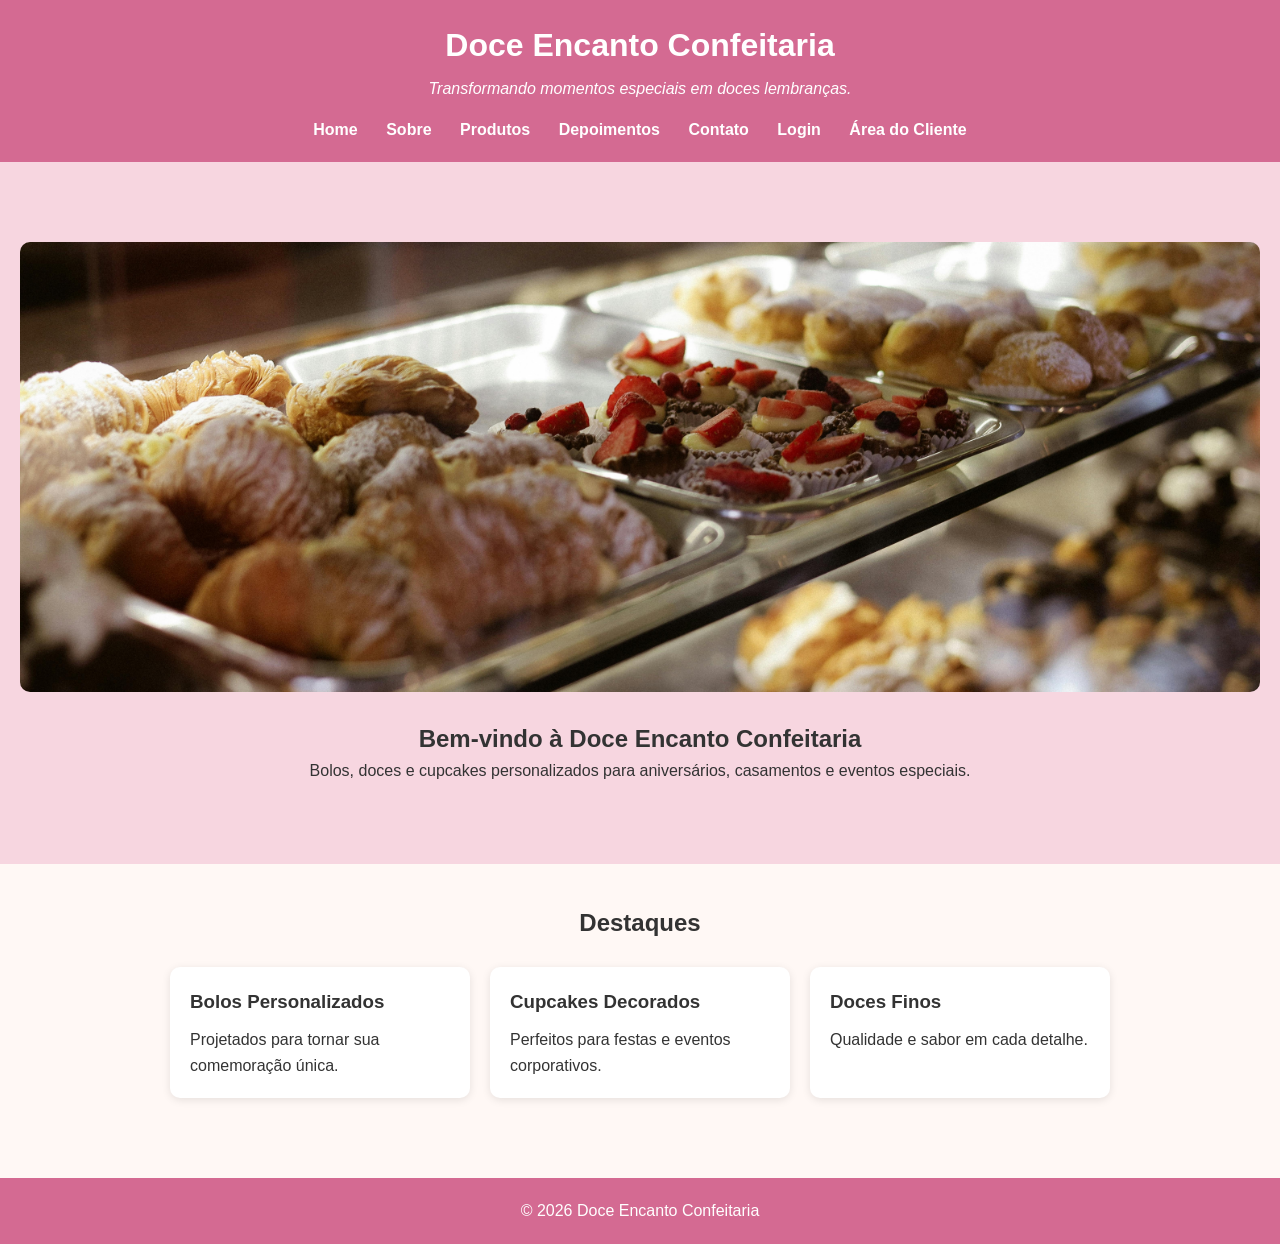
<file: aplicacao/index.html>
<!DOCTYPE html>
<html lang="pt-BR">
<head>
<meta charset="UTF-8">
<meta name="viewport" content="width=device-width, initial-scale=1.0">
<title>Doce Encanto Confeitaria</title>
<link rel="stylesheet" href="css/style.css">
</head>
<body>

<header>
    <h1>Doce Encanto Confeitaria</h1>
    <p class="slogan">Transformando momentos especiais em doces lembranças.</p>

    <nav>
        <a href="index.html">Home</a>
        <a href="sobre.html">Sobre</a>
        <a href="produtos.html">Produtos</a>
        <a href="depoimentos.html">Depoimentos</a>
        <a href="contato.html">Contato</a>
        <a href="login.html">Login</a>
        <a href="area-cliente.html">Área do Cliente</a>
    </nav>
</header>

<section class="hero">

    <img src="imagens/banner.jpg"
         alt="Bolos e doces da confeitaria"
         class="banner-img">
    
    <h2>Bem-vindo à Doce Encanto Confeitaria</h2>

    <p>
        Bolos, doces e cupcakes personalizados para aniversários,
        casamentos e eventos especiais.
    </p>
</section>

<section class="container">

    <h2>Destaques</h2>

    <div class="cards">

        <div class="card">
            <h3>Bolos Personalizados</h3>
            <p>Projetados para tornar sua comemoração única.</p>
        </div>

        <div class="card">
            <h3>Cupcakes Decorados</h3>
            <p>Perfeitos para festas e eventos corporativos.</p>
        </div>

        <div class="card">
            <h3>Doces Finos</h3>
            <p>Qualidade e sabor em cada detalhe.</p>
        </div>

    </div>

</section>

<footer>
    <p>© 2026 Doce Encanto Confeitaria</p>
</footer>

</body>
</html>
</file>
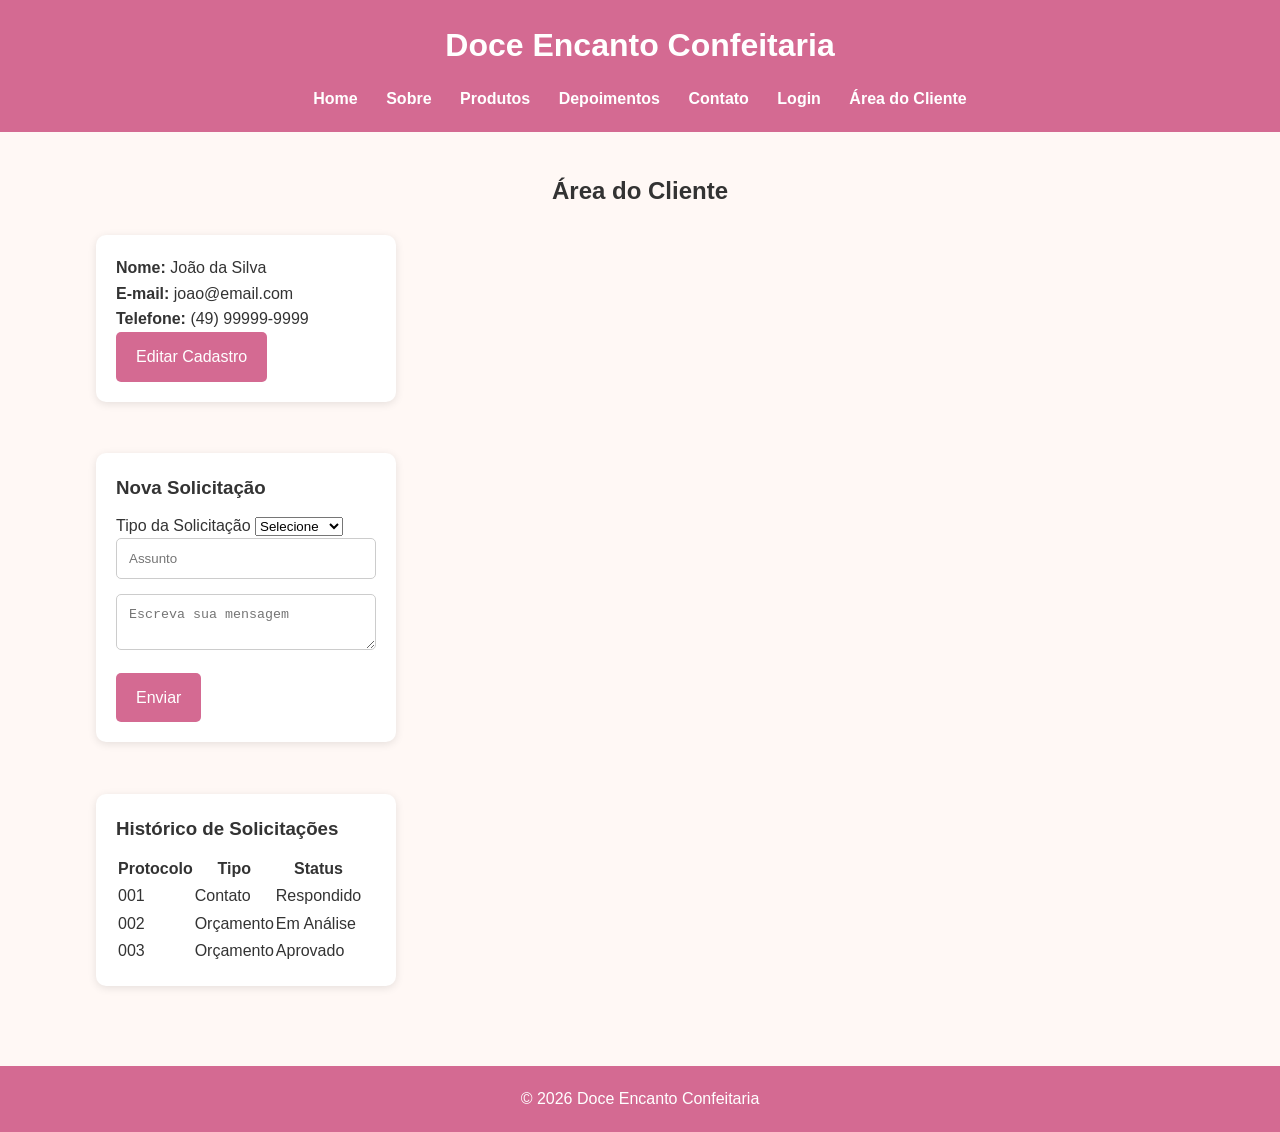
<file: aplicacao/area-cliente.html>
<!DOCTYPE html>
<html lang="pt-BR">
<head>
    <meta charset="UTF-8">
    <meta name="viewport" content="width=device-width, initial-scale=1.0">
    <title>Área do Cliente - Doce Encanto Confeitaria</title>
    <link rel="stylesheet" href="css/style.css">
</head>
<body>

<header>
    <h1>Doce Encanto Confeitaria</h1>

    <nav>
        <a href="index.html">Home</a>
        <a href="sobre.html">Sobre</a>
        <a href="produtos.html">Produtos</a>
        <a href="depoimentos.html">Depoimentos</a>
        <a href="contato.html">Contato</a>
        <a href="login.html">Login</a>
        <a href="area-cliente.html">Área do Cliente</a>
    </nav>
</header>

<section class="container">

    <h2>Área do Cliente</h2>

    <div class="card">

        <div class="dados-usuario">

    <p>
        <strong>Nome:</strong>
        João da Silva
    </p>

    <p>
        <strong>E-mail:</strong>
        joao@email.com
    </p>

    <p>
        <strong>Telefone:</strong>
        (49) 99999-9999
    </p>

    <a href="cadastro.html" class="botao-galeria">
        Editar Cadastro
    </a>

    </div>

    </div>

    <br><br>

    <div class="card">

        <h3>Nova Solicitação</h3>

        <form>

            <label>Tipo da Solicitação</label>

            <select required>
                <option value="">Selecione</option>
                <option value="contato">Contato</option>
                <option value="orcamento">Orçamento</option>
            </select>

        <input type="text" placeholder="Assunto">
    
        <textarea placeholder="Escreva sua mensagem"></textarea>

        <a href="#solicitacao-sucesso" class="botao-galeria">
            Enviar
        </a>

        </form>

    </div>

    <br><br>

    <div class="card">

        <h3>Histórico de Solicitações</h3>

        <table>

            <tr>
                <th>Protocolo</th>
                <th>Tipo</th>
                <th>Status</th>
            </tr>

            <tr>
                <td>001</td>
                <td>Contato</td>
                <td>Respondido</td>
            </tr>

            <tr>
                <td>002</td>
                <td>Orçamento</td>
                <td>Em Análise</td>
            </tr>

            <tr>
                <td>003</td>
                <td>Orçamento</td>
                <td>Aprovado</td>
            </tr>

        </table>

    </div>

    <div id="solicitacao-sucesso" class="popup">

    <div class="popup-conteudo">

        <h2>Solicitação Registrada!</h2>

        <p>
            Sua solicitação foi registrada com sucesso.
        </p>

        <a href="#" class="fechar-popup">
            Fechar
        </a>

    </div>

</section>

<footer>
    <p>© 2026 Doce Encanto Confeitaria</p>
</footer>

</body>
</html>
</file>
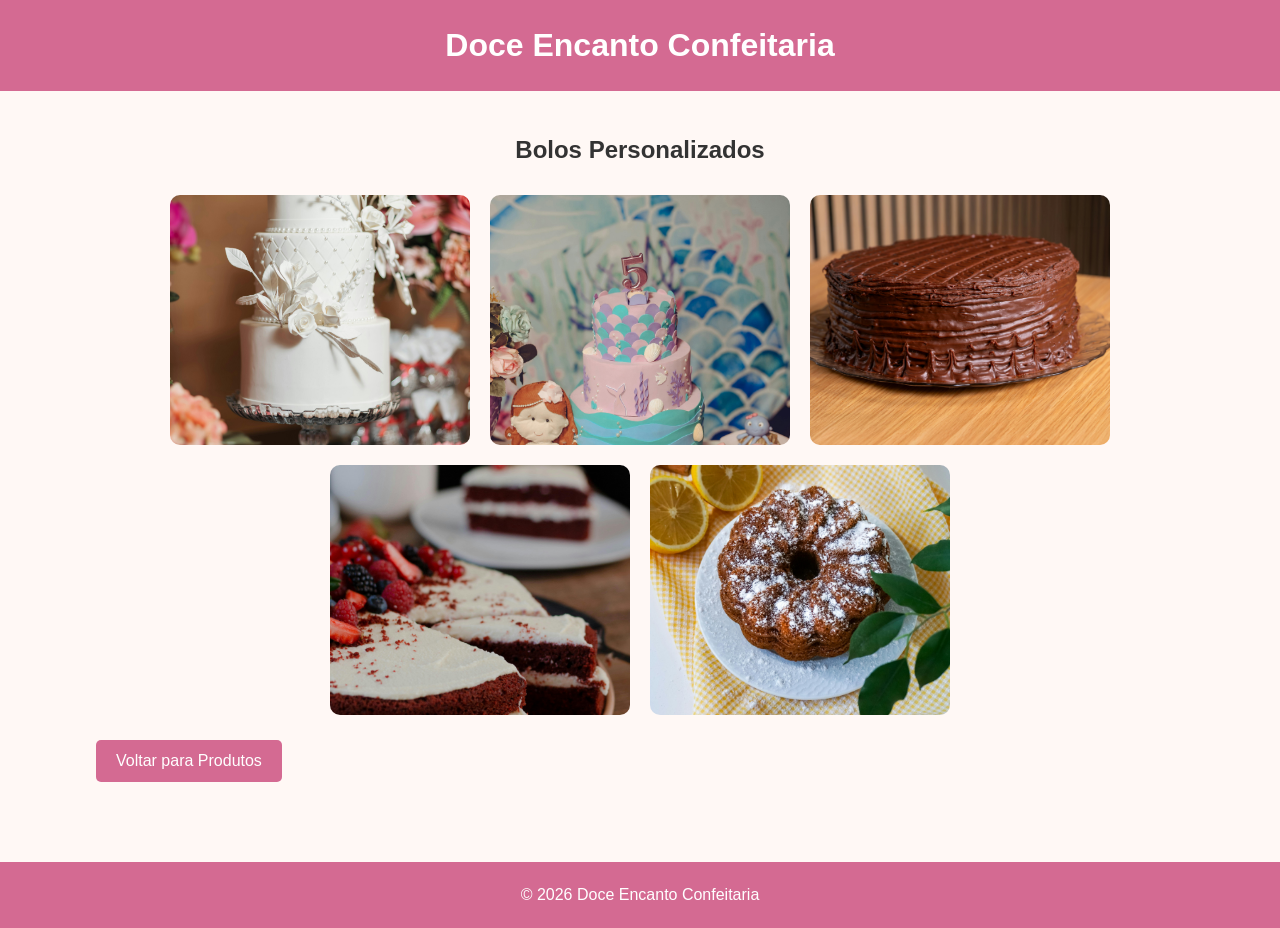
<file: aplicacao/bolos.html>
<!DOCTYPE html>
<html lang="pt-BR">
<head>
<meta charset="UTF-8">
<meta name="viewport" content="width=device-width, initial-scale=1.0">
<title>Bolos Personalizados</title>
<link rel="stylesheet" href="css/style.css">
</head>
<body>

<header>
    <h1>Doce Encanto Confeitaria</h1>
</header>

<section class="container">

    <h2>Bolos Personalizados</h2>

    <div class="galeria">

        <img src="imagens/bolos/bolo1.jpg" alt="Bolo 1">
        <img src="imagens/bolos/bolo2.jpg" alt="Bolo 2">
        <img src="imagens/bolos/bolo3.jpg" alt="Bolo 3">
        <img src="imagens/bolos/bolo4.jpg" alt="Bolo 4">
        <img src="imagens/bolos/bolo5.jpg" alt="Bolo 5">

    </div>

    <br>
    
    <a href="produtos.html">
    <button>Voltar para Produtos</button>
    </a>

</section>

<footer>
    <p>© 2026 Doce Encanto Confeitaria</p>
</footer>

</body>
</html>
</file>
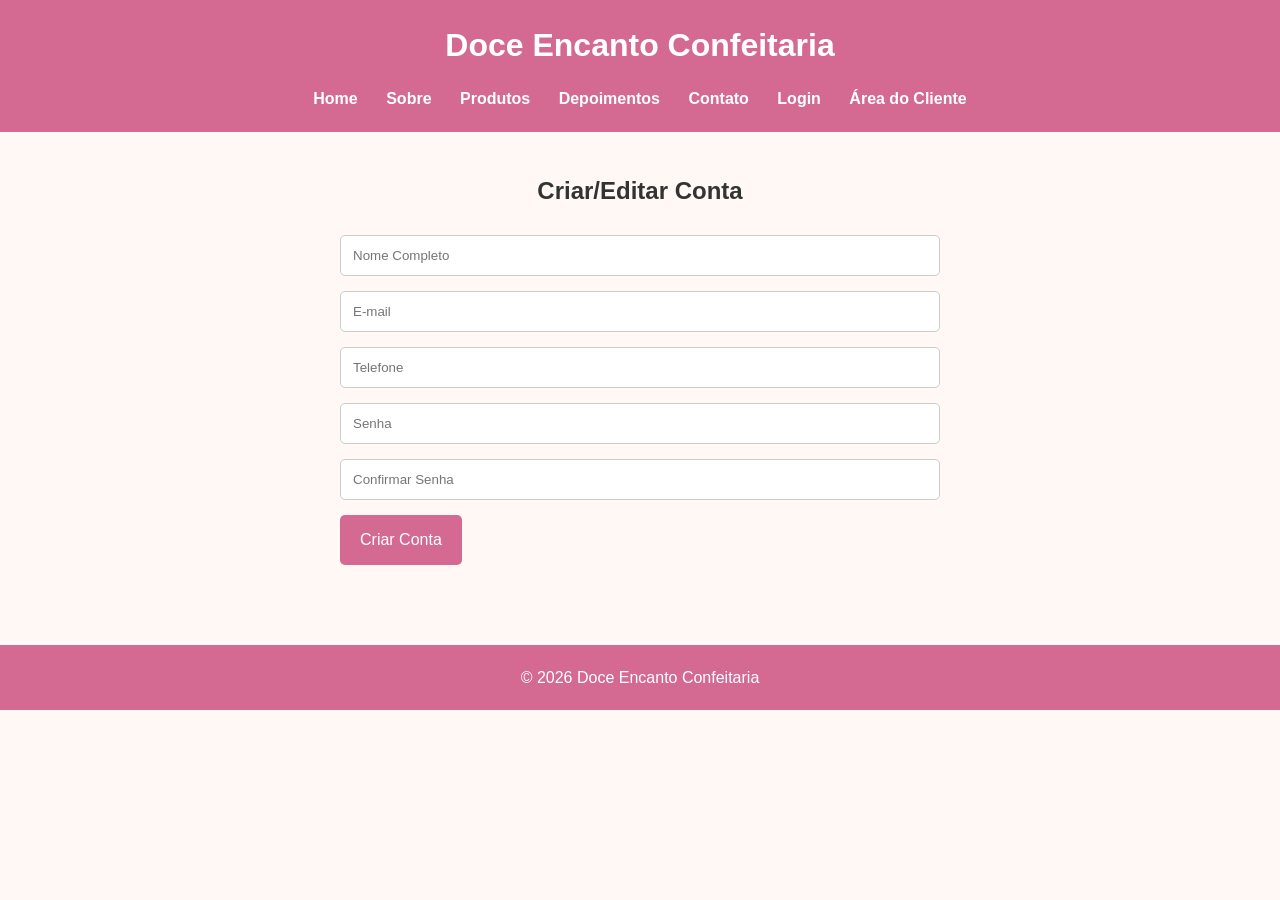
<file: aplicacao/cadastro.html>
<!DOCTYPE html>
<html lang="pt-BR">
<head>
    <meta charset="UTF-8">
    <meta name="viewport" content="width=device-width, initial-scale=1.0">
    <title>Cadastro - Doce Encanto Confeitaria</title>
    <link rel="stylesheet" href="css/style.css">
</head>
<body>

<header>
    <h1>Doce Encanto Confeitaria</h1>

    <nav>
        <a href="index.html">Home</a>
        <a href="sobre.html">Sobre</a>
        <a href="produtos.html">Produtos</a>
        <a href="depoimentos.html">Depoimentos</a>
        <a href="contato.html">Contato</a>
        <a href="login.html">Login</a>
        <a href="area-cliente.html">Área do Cliente</a>
    </nav>
</header>

<section class="container">

    <h2>Criar/Editar Conta</h2>

    <form>

        <input
            type="text"
            placeholder="Nome Completo"
            required>

        <input
            type="email"
            placeholder="E-mail"
            required>

        <input
            type="tel"
            placeholder="Telefone"
            required>

        <input
            type="password"
            placeholder="Senha"
            required>

        <input
            type="password"
            placeholder="Confirmar Senha"
            required>

        <a href="#cadastro-sucesso" class="botao-galeria">
            Criar Conta
        </a>

    </form>

    <div id="cadastro-sucesso" class="popup">

    <div class="popup-conteudo">

        <h2>Cadastro Realizado!</h2>

        <p>
            Sua conta foi criada/atualizada com sucesso.
        </p>

        <a href="login.html" class="fechar-popup">
            Ir para Login
        </a>

    </div>

    </div>
</section>

<footer>
    <p>© 2026 Doce Encanto Confeitaria</p>
</footer>

</body>
</html>
</file>
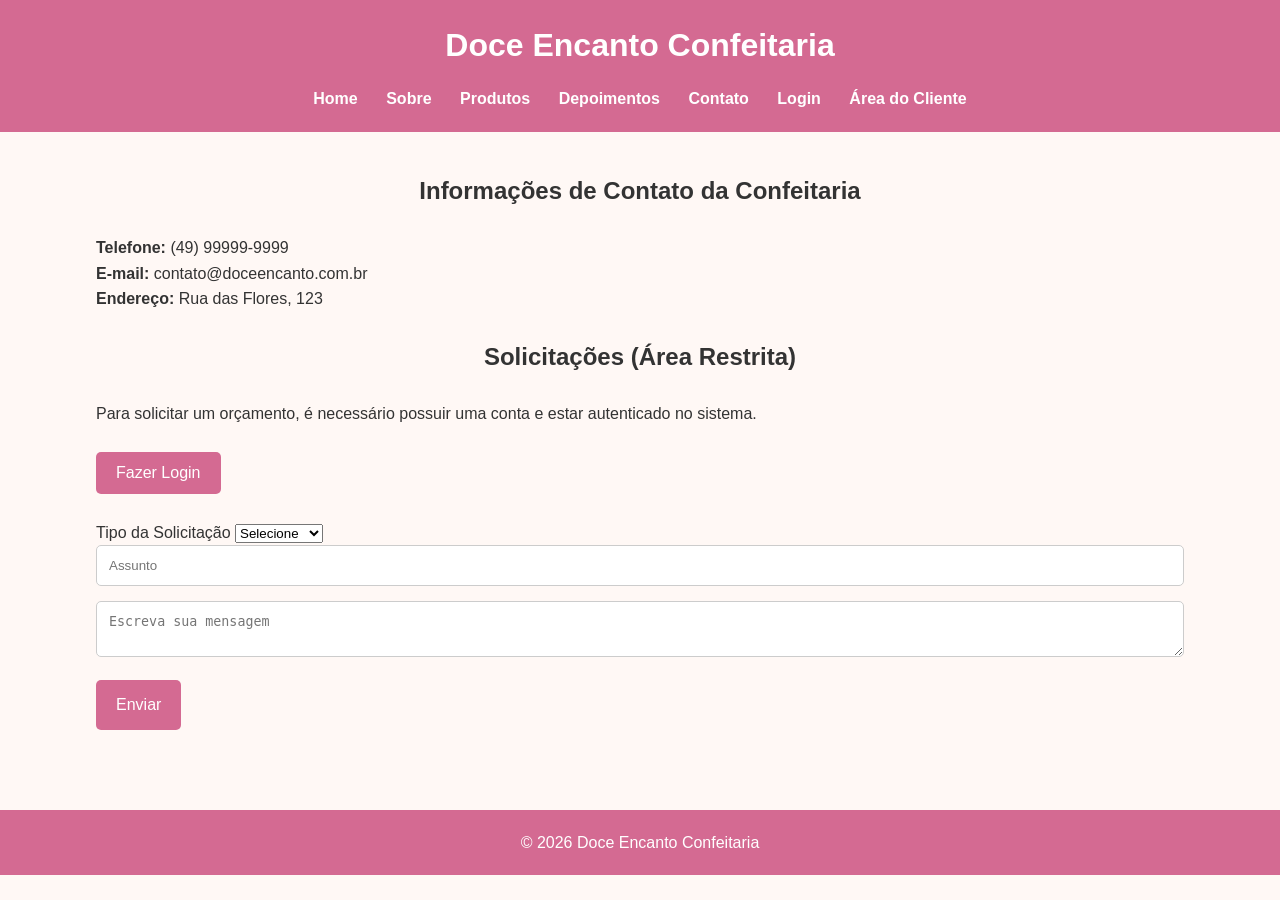
<file: aplicacao/contato.html>
<!DOCTYPE html>
<html lang="pt-BR">
<head>
<meta charset="UTF-8">
<meta name="viewport" content="width=device-width, initial-scale=1.0">
<title>Contato</title>
<link rel="stylesheet" href="css/style.css">
</head>
<body>

<header>
    <h1>Doce Encanto Confeitaria</h1>

    <nav>
        <a href="index.html">Home</a>
        <a href="sobre.html">Sobre</a>
        <a href="produtos.html">Produtos</a>
        <a href="depoimentos.html">Depoimentos</a>
        <a href="contato.html">Contato</a>
        <a href="login.html">Login</a>
        <a href="area-cliente.html">Área do Cliente</a>
    </nav>
</header>

<section class="container">

    <h2>Informações de Contato da Confeitaria </h2>

    <p><strong>Telefone:</strong> (49) 99999-9999</p>
    <p><strong>E-mail:</strong> contato@doceencanto.com.br</p>
    <p><strong>Endereço:</strong> Rua das Flores, 123</p>

    <br>

    <h2>Solicitações (Área Restrita)</h2>

    <p>
        Para solicitar um orçamento, é necessário possuir uma conta
        e estar autenticado no sistema.
    </p>

    <br>

    <a href="login.html">
        <button>Fazer Login</button>
    </a>

    <br><br>

    <label>Tipo da Solicitação</label>

            <select required>
                <option value="">Selecione</option>
                <option value="contato">Contato</option>
                <option value="orcamento">Orçamento</option>
            </select>

    <input type="text" placeholder="Assunto">
    
    <textarea placeholder="Escreva sua mensagem"></textarea>

    <a href="#mensagem-sucesso" class="botao-galeria">
    Enviar
    </a>

    <div id="mensagem-sucesso" class="popup">

    <div class="popup-conteudo">

        <h2>Solicitação Registrada!</h2>

        <p>
            Sua solicitação foi registrada com sucesso.
        </p>

        <a href="#" class="fechar-popup">
            Fechar
        </a>

    </div>

</div>

</section>

<footer>
    <p>© 2026 Doce Encanto Confeitaria</p>
</footer>

</body>
</html>
</file>
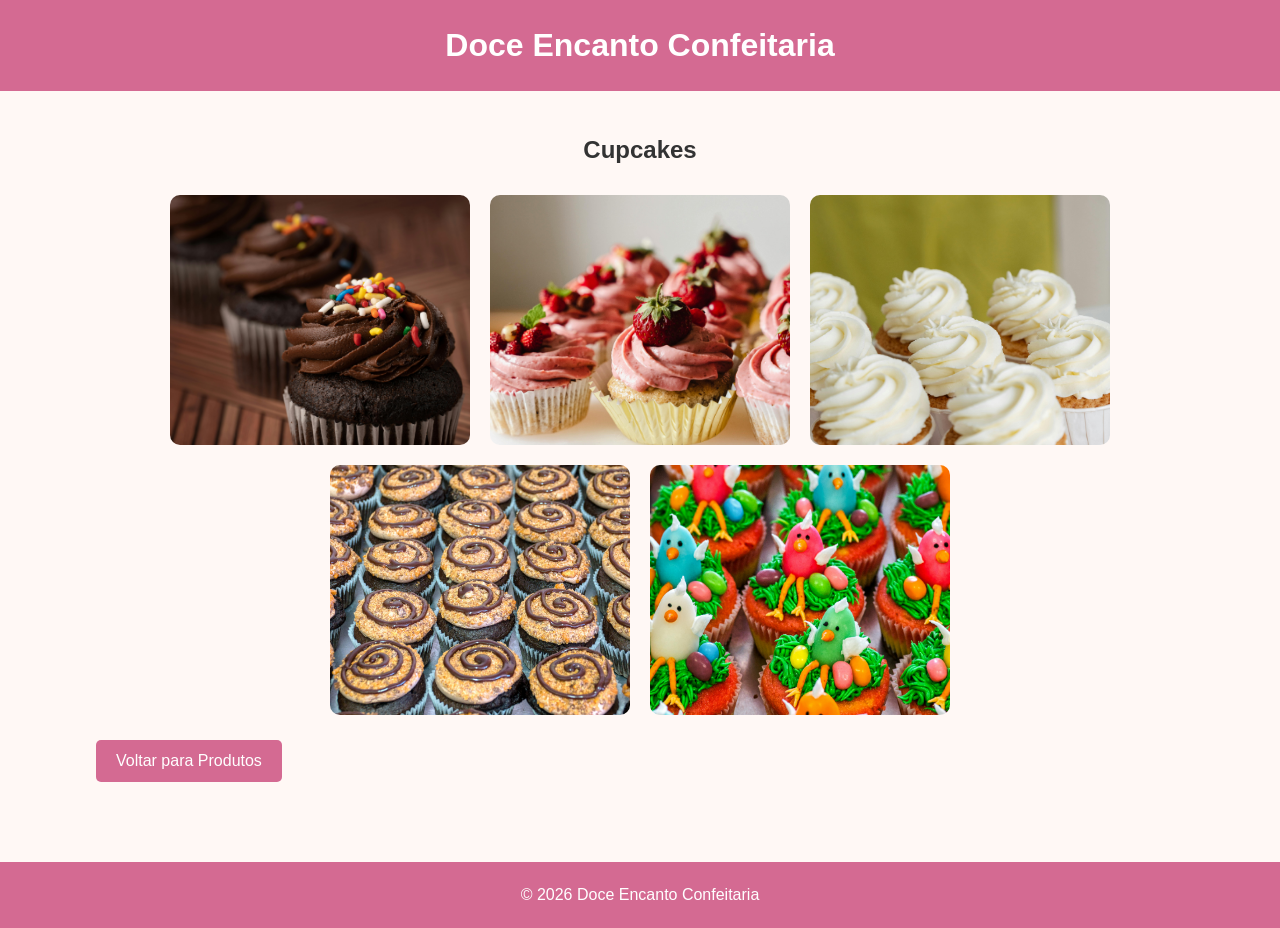
<file: aplicacao/cupcakes.html>
<!DOCTYPE html>
<html lang="pt-BR">
<head>
<meta charset="UTF-8">
<meta name="viewport" content="width=device-width, initial-scale=1.0">
<title>Cupcakes</title>
<link rel="stylesheet" href="css/style.css">
</head>
<body>

<header>
    <h1>Doce Encanto Confeitaria</h1>
</header>

<section class="container">

    <h2>Cupcakes</h2>

    <div class="galeria">

        <img src="imagens/cupcakes/cupcake1.jpg" alt="Cupcake 1">
        <img src="imagens/cupcakes/cupcake2.jpg" alt="Cupcake 2">
        <img src="imagens/cupcakes/cupcake3.jpg" alt="Cupcake 3">
        <img src="imagens/cupcakes/cupcake4.jpg" alt="Cupcake 4">
        <img src="imagens/cupcakes/cupcake5.jpg" alt="Cupcake 5">

    </div>

    <br>

    <a href="produtos.html">
    <button>Voltar para Produtos</button>
    </a>

</section>

<footer>
    <p>© 2026 Doce Encanto Confeitaria</p>
</footer>

</body>
</html>
</file>
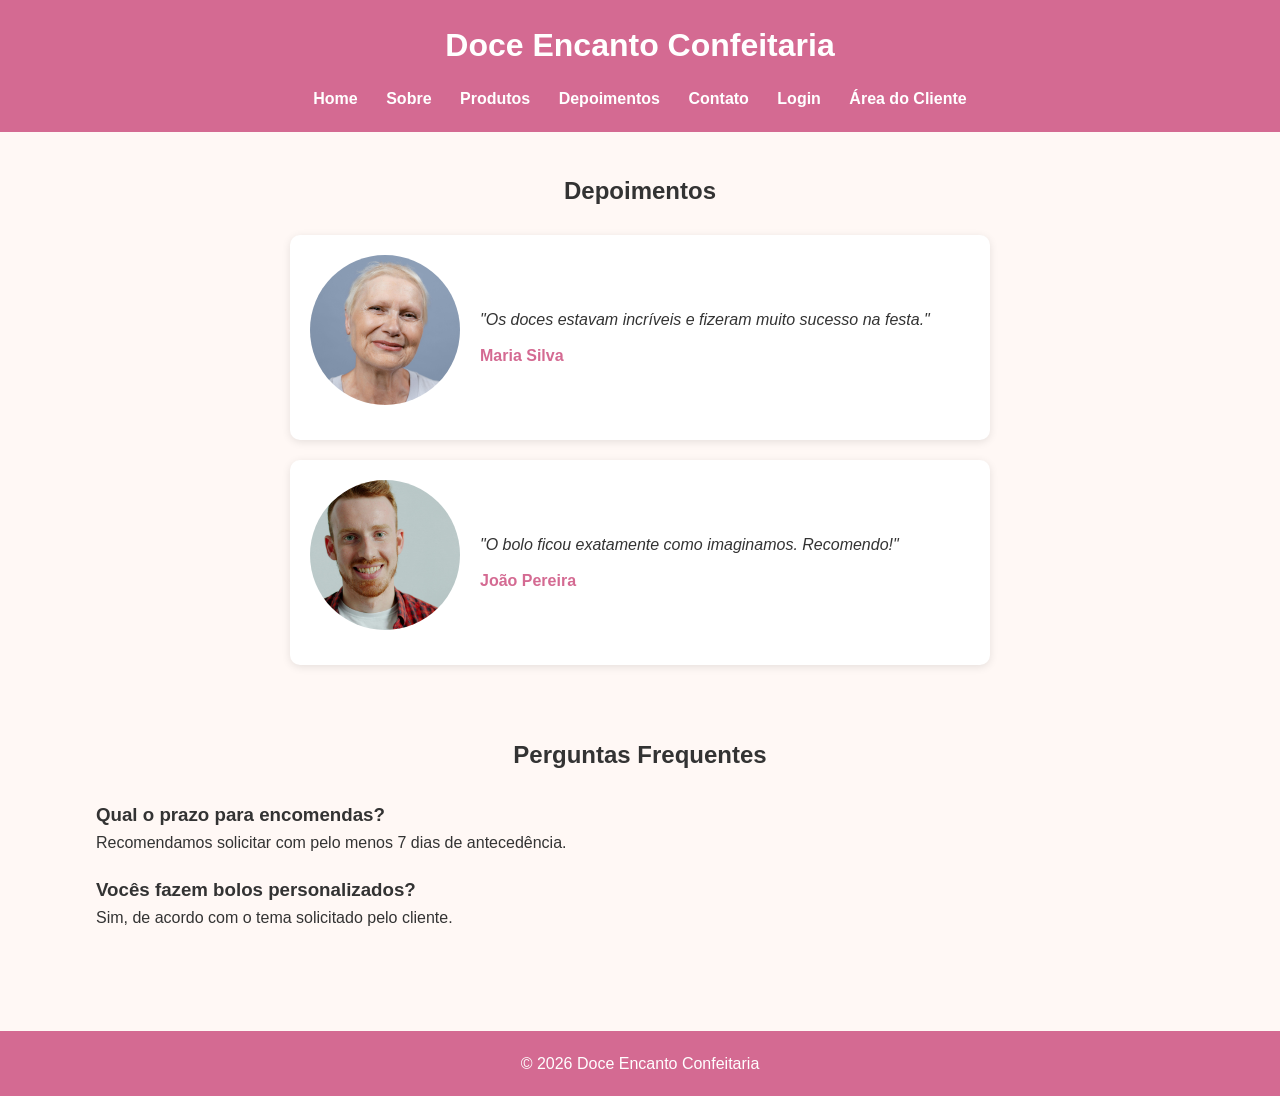
<file: aplicacao/depoimentos.html>
<!DOCTYPE html>
<html lang="pt-BR">
<head>
<meta charset="UTF-8">
<meta name="viewport" content="width=device-width, initial-scale=1.0">
<title>Depoimentos</title>
<link rel="stylesheet" href="css/style.css">
</head>
<body>

<header>
    <h1>Doce Encanto Confeitaria</h1>

    <nav>
        <a href="index.html">Home</a>
        <a href="sobre.html">Sobre</a>
        <a href="produtos.html">Produtos</a>
        <a href="depoimentos.html">Depoimentos</a>
        <a href="contato.html">Contato</a>
        <a href="login.html">Login</a>
        <a href="area-cliente.html">Área do Cliente</a>
    </nav>
</header>

<section class="container">

    <h2>Depoimentos</h2>

    <div class="card depoimento-card">

    <img src="imagens/depoimentos-1.jpg" alt="Cliente Maria Silva">

    <div class="depoimento-texto">
        <p>
            "Os doces estavam incríveis e fizeram muito sucesso na festa."
        </p>

        <strong>Maria Silva</strong>
    </div>

</div>

<div class="card depoimento-card">

    <img src="imagens/depoimentos-2.jpg" alt="Cliente João Pereira">

    <div class="depoimento-texto">
        <p>
            "O bolo ficou exatamente como imaginamos. Recomendo!"
        </p>

        <strong>João Pereira</strong>
    </div>

</div>

    <br><br>

    <h2>Perguntas Frequentes</h2>

    <div class="faq-item">
        <h3>Qual o prazo para encomendas?</h3>
        <p>Recomendamos solicitar com pelo menos 7 dias de antecedência.</p>
    </div>

    <div class="faq-item">
        <h3>Vocês fazem bolos personalizados?</h3>
        <p>Sim, de acordo com o tema solicitado pelo cliente.</p>
    </div>

</section>

<footer>
    <p>© 2026 Doce Encanto Confeitaria</p>
</footer>

</body>
</html>
</file>
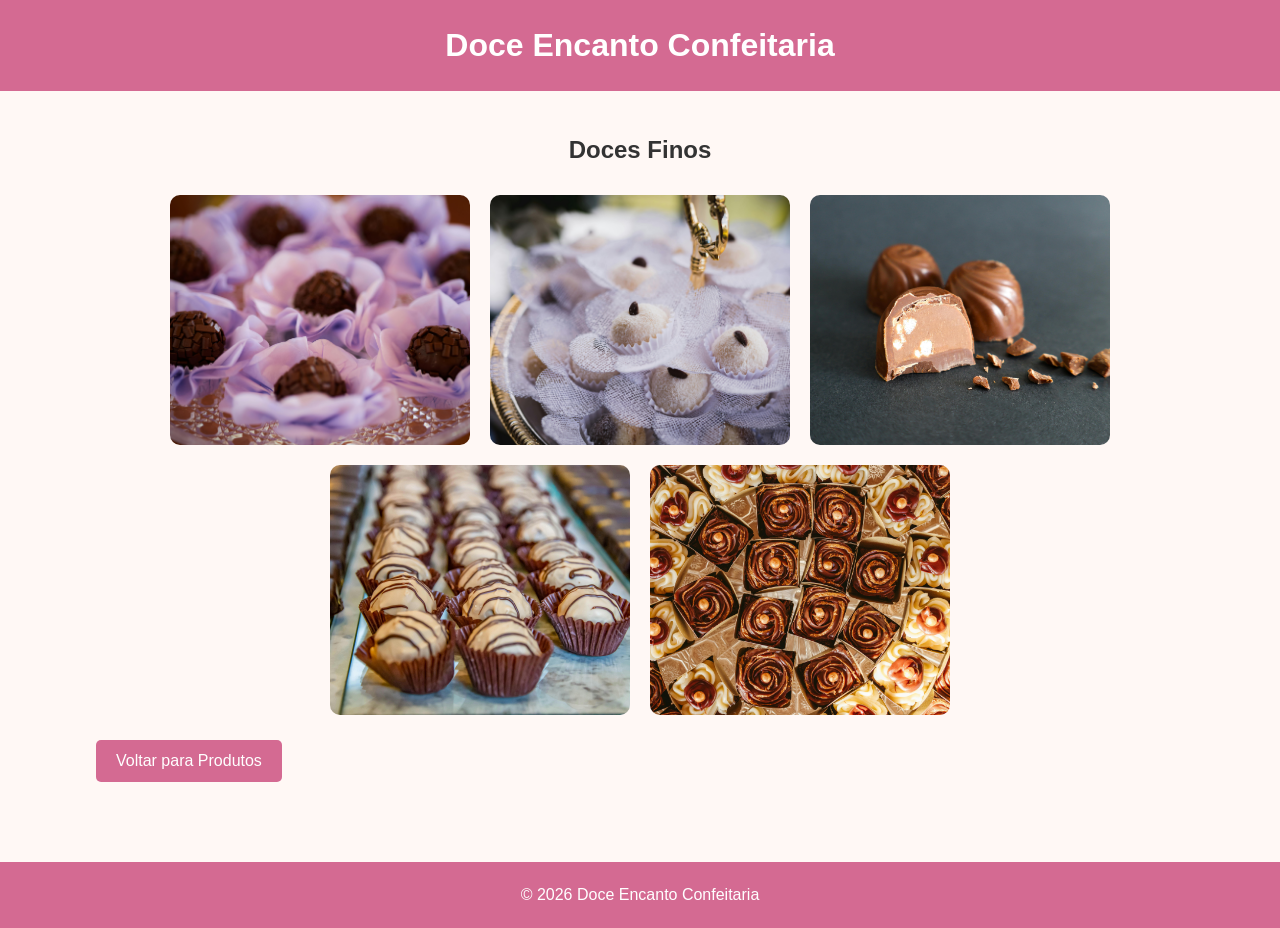
<file: aplicacao/doces.html>
<!DOCTYPE html>
<html lang="pt-BR">
<head>
<meta charset="UTF-8">
<meta name="viewport" content="width=device-width, initial-scale=1.0">
<title>Doces Finos</title>
<link rel="stylesheet" href="css/style.css">
</head>
<body>

<header>
    <h1>Doce Encanto Confeitaria</h1>
</header>

<section class="container">

    <h2>Doces Finos</h2>

    <div class="galeria">

        <img src="imagens/doces/doce1.jpg" alt="Doce 1">
        <img src="imagens/doces/doce2.jpg" alt="Doce 2">
        <img src="imagens/doces/doce3.jpg" alt="Doce 3">
        <img src="imagens/doces/doce4.jpg" alt="Doce 4">
        <img src="imagens/doces/doce5.jpg" alt="Doce 5">

    </div>

    <br>

    <a href="produtos.html">
    <button>Voltar para Produtos</button>
    </a>

</section>

<footer>
    <p>© 2026 Doce Encanto Confeitaria</p>
</footer>

</body>
</html>
</file>
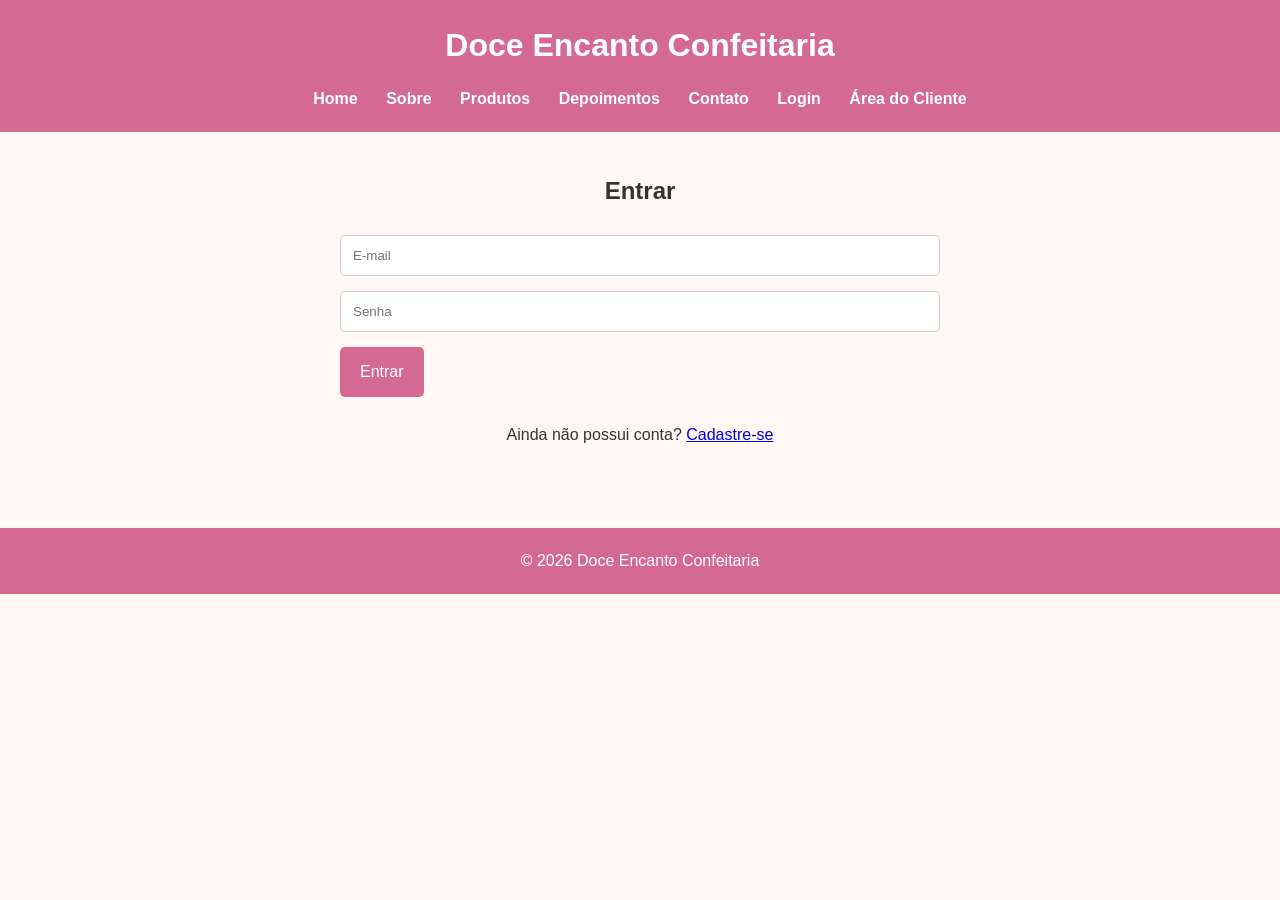
<file: aplicacao/login.html>
<!DOCTYPE html>
<html lang="pt-BR">
<head>
    <meta charset="UTF-8">
    <meta name="viewport" content="width=device-width, initial-scale=1.0">
    <title>Login - Doce Encanto Confeitaria</title>
    <link rel="stylesheet" href="css/style.css">
</head>
<body>

<header>
    <h1>Doce Encanto Confeitaria</h1>

    <nav>
        <a href="index.html">Home</a>
        <a href="sobre.html">Sobre</a>
        <a href="produtos.html">Produtos</a>
        <a href="depoimentos.html">Depoimentos</a>
        <a href="contato.html">Contato</a>
        <a href="login.html">Login</a>
        <a href="area-cliente.html">Área do Cliente</a>
    </nav>
</header>

<section class="container">

    <h2>Entrar</h2>

    <form>

        <input
            type="email"
            placeholder="E-mail"
            required>

        <input
            type="password"
            placeholder="Senha"
            required>

        <a href="#login-sucesso" class="botao-galeria">
            Entrar
        </a>

    </form>

    <br>

    <p style="text-align:center;">
        Ainda não possui conta?
        <a href="cadastro.html">Cadastre-se</a>
    </p>

    <div id="login-sucesso" class="popup">

    <div class="popup-conteudo">

        <h2>Login Realizado!</h2>

        <p>
            Você entrou no sistema com sucesso.
        </p>

        <a href="area-cliente.html" class="fechar-popup">
            Ir para Área do Cliente
        </a>

    </div>

</div>

</section>

<footer>
    <p>© 2026 Doce Encanto Confeitaria</p>
</footer>

</body>
</html>
</file>
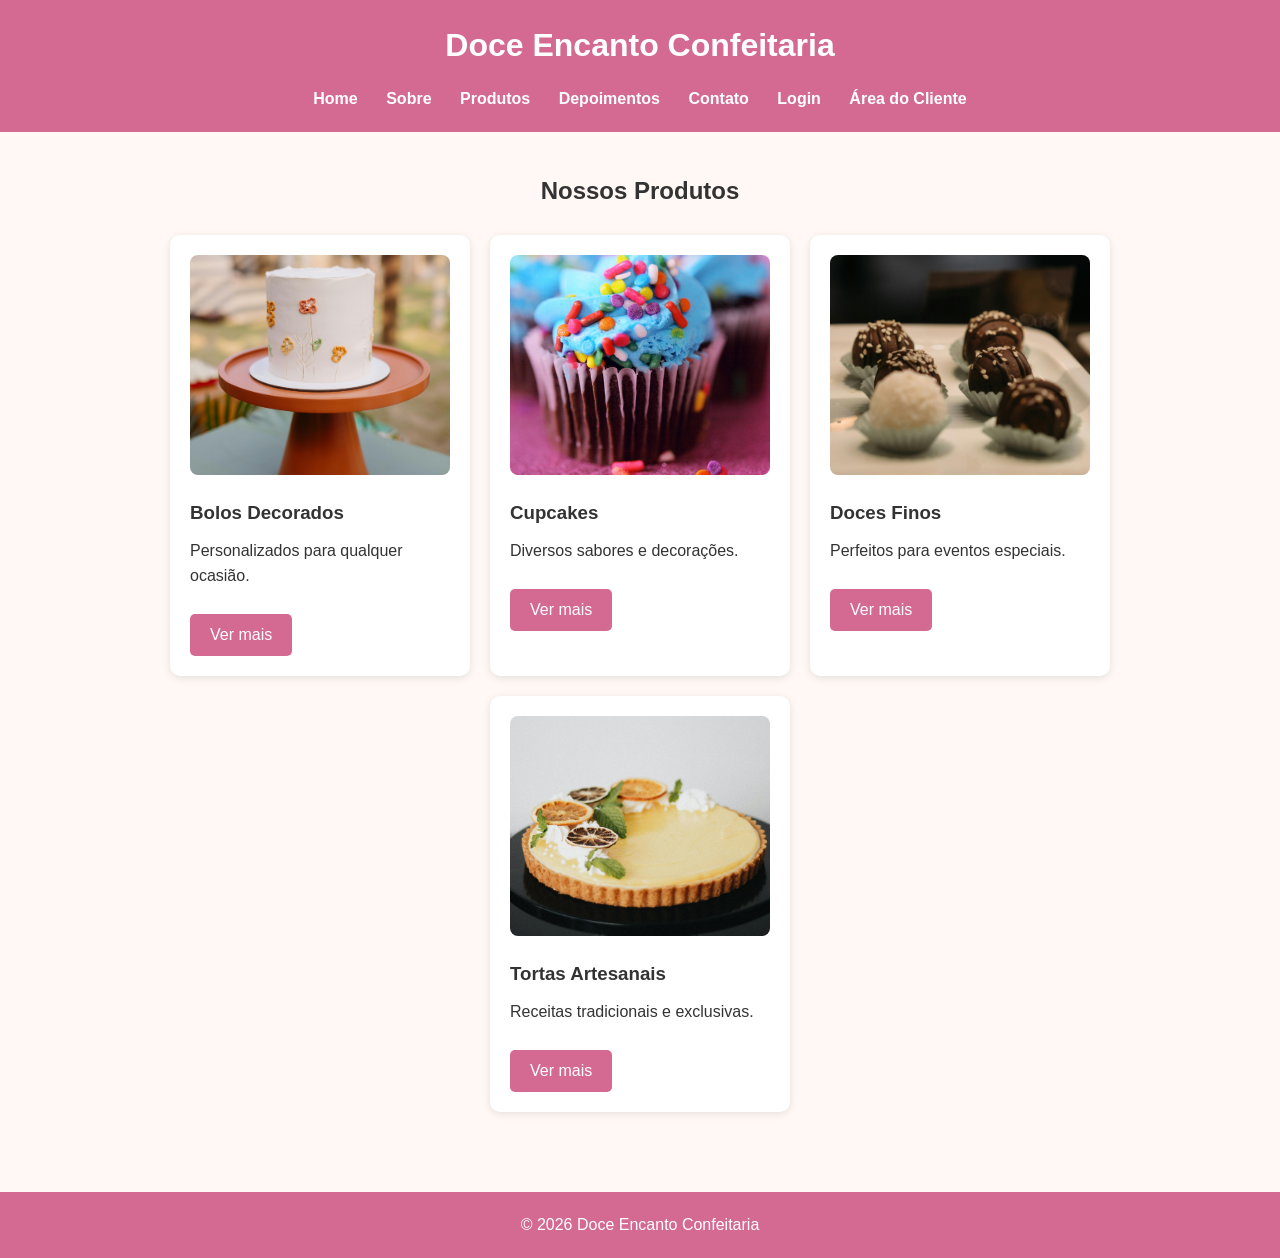
<file: aplicacao/produtos.html>
<!DOCTYPE html>
<html lang="pt-BR">
<head>
<meta charset="UTF-8">
<meta name="viewport" content="width=device-width, initial-scale=1.0">
<title>Produtos</title>
<link rel="stylesheet" href="css/style.css">
</head>
<body>

<header>
    <h1>Doce Encanto Confeitaria</h1>

    <nav>
        <a href="index.html">Home</a>
        <a href="sobre.html">Sobre</a>
        <a href="produtos.html">Produtos</a>
        <a href="depoimentos.html">Depoimentos</a>
        <a href="contato.html">Contato</a>
        <a href="login.html">Login</a>
        <a href="area-cliente.html">Área do Cliente</a>
    </nav>
</header>

<section class="container">

    <h2>Nossos Produtos</h2>

    <div class="cards">
        <div class="card">
            <img src="imagens/bolo-exemplo.jpg" alt="Bolo">
            <h3>Bolos Decorados</h3>
            <p>Personalizados para qualquer ocasião.</p>
            <br>
            <button onclick="window.location.href='bolos.html'">
            Ver mais
            </button>
        </div>

        <div class="card">
            <img src="imagens/cupcake-exemplo.jpg" alt="Cupcakes">
            <h3>Cupcakes</h3>
            <p>Diversos sabores e decorações.</p>
            <br>
            <button onclick="window.location.href='cupcakes.html'">
            Ver mais
            </button>
        </div>

        <div class="card">
            <img src="imagens/doces-finos-exemplo.jpg" alt="Doces Finos">
            <h3>Doces Finos</h3>
            <p>Perfeitos para eventos especiais.</p>
            <br>
            <button onclick="window.location.href='doces.html'">
            Ver mais
            </button>
        </div>

        <div class="card">
            <img src="imagens/torta-artesanal-exemplo.jpg" alt="Torta Artesanal">
            <h3>Tortas Artesanais</h3>
            <p>Receitas tradicionais e exclusivas.</p>
            <br>
            <button onclick="window.location.href='tortas.html'">
            Ver mais
            </button>
        </div>

    </div>

</section>

<footer>
    <p>© 2026 Doce Encanto Confeitaria</p>
</footer>

</body>
</html>
</file>
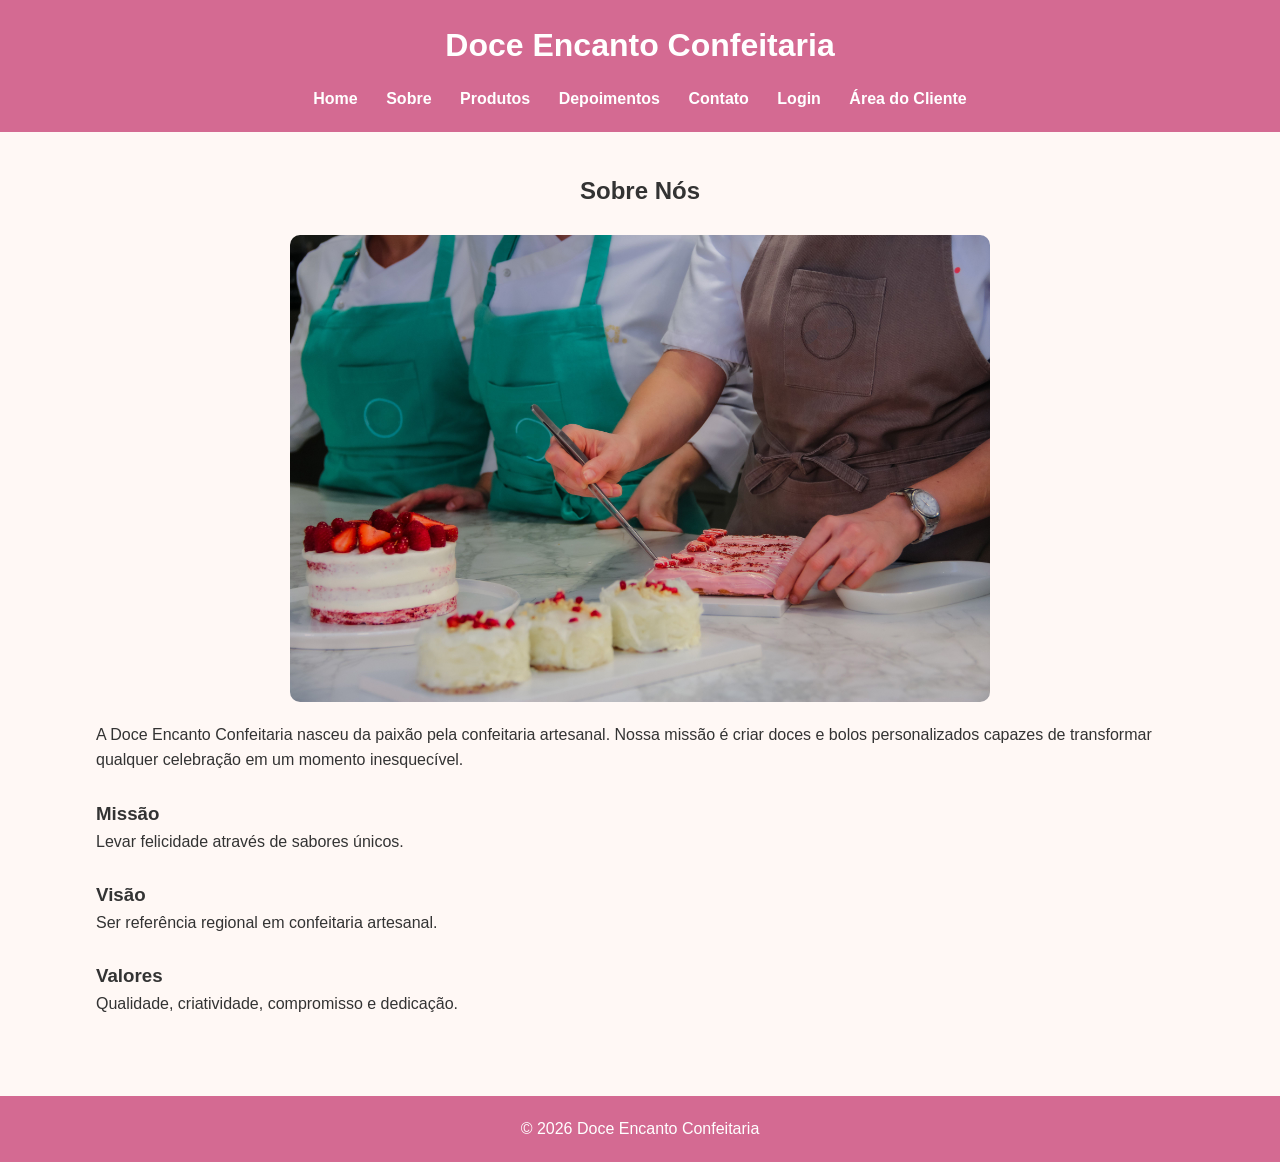
<file: aplicacao/sobre.html>
<!DOCTYPE html>
<html lang="pt-BR">
<head>
<meta charset="UTF-8">
<meta name="viewport" content="width=device-width, initial-scale=1.0">
<title>Sobre Nós</title>
<link rel="stylesheet" href="css/style.css">
</head>
<body>

<header>
    <h1>Doce Encanto Confeitaria</h1>

    <nav>
        <a href="index.html">Home</a>
        <a href="sobre.html">Sobre</a>
        <a href="produtos.html">Produtos</a>
        <a href="depoimentos.html">Depoimentos</a>
        <a href="contato.html">Contato</a>
        <a href="login.html">Login</a>
        <a href="area-cliente.html">Área do Cliente</a>
    </nav>
</header>

<section class="container">

    <h2>Sobre Nós</h2>

    <img src="imagens/confeitaria.jpg"
         alt="Equipe da confeitaria"
         class="foto-sobre">

    <p>
        A Doce Encanto Confeitaria nasceu da paixão pela confeitaria artesanal.
        Nossa missão é criar doces e bolos personalizados capazes de transformar
        qualquer celebração em um momento inesquecível.
    </p>

    <br>

    <h3>Missão</h3>
    <p>Levar felicidade através de sabores únicos.</p>

    <br>

    <h3>Visão</h3>
    <p>Ser referência regional em confeitaria artesanal.</p>

    <br>

    <h3>Valores</h3>
    <p>Qualidade, criatividade, compromisso e dedicação.</p>

</section>

<footer>
    <p>© 2026 Doce Encanto Confeitaria</p>
</footer>

</body>
</html>
</file>
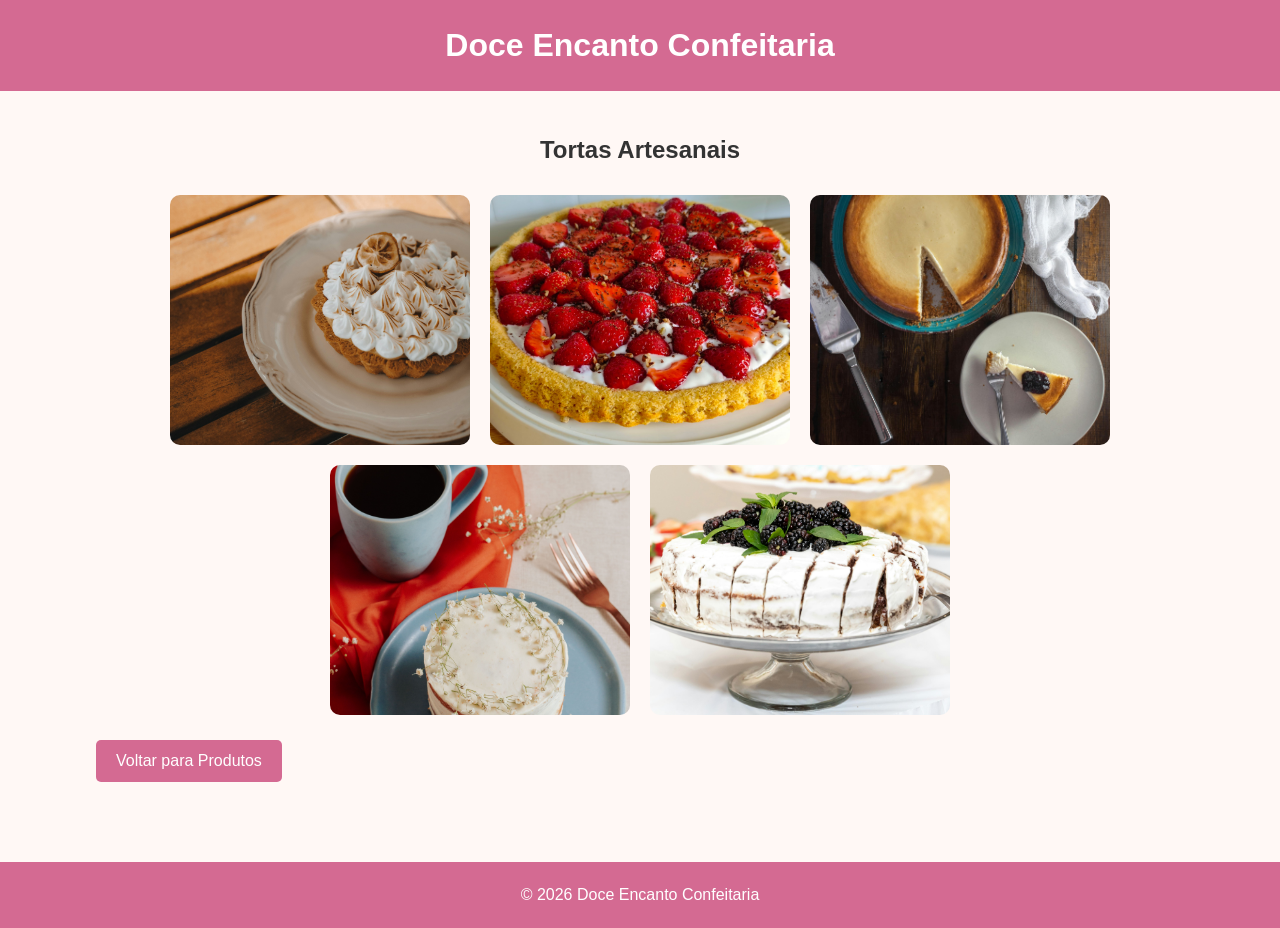
<file: aplicacao/tortas.html>
<!DOCTYPE html>
<html lang="pt-BR">
<head>
<meta charset="UTF-8">
<meta name="viewport" content="width=device-width, initial-scale=1.0">
<title>Tortas Artesanais</title>
<link rel="stylesheet" href="css/style.css">
</head>
<body>

<header>
    <h1>Doce Encanto Confeitaria</h1>
</header>

<section class="container">

    <h2>Tortas Artesanais</h2>

    <div class="galeria">

        <img src="imagens/tortas/torta1.jpg" alt="Torta 1">
        <img src="imagens/tortas/torta2.jpg" alt="Torta 2">
        <img src="imagens/tortas/torta3.jpg" alt="Torta 3">
        <img src="imagens/tortas/torta4.jpg" alt="Torta 4">
        <img src="imagens/tortas/torta5.jpg" alt="Torta 5">

    </div>

    <br>

    <a href="produtos.html">
    <button>Voltar para Produtos</button>
    </a>

</section>

<footer>
    <p>© 2026 Doce Encanto Confeitaria</p>
</footer>

</body>
</html>
</file>
<file: aplicacao/css/style.css>
* {
    margin: 0;
    padding: 0;
    box-sizing: border-box;
}

body {
    font-family: Arial, sans-serif;
    background-color: #fff8f5;
    color: #333;
    line-height: 1.6;
}

header {
    background-color: #d46a92;
    color: white;
    text-align: center;
    padding: 20px;
}

.slogan {
    font-style: italic;
    margin-top: 5px;
}

nav {
    margin-top: 15px;
}

nav a {
    color: white;
    text-decoration: none;
    margin: 0 12px;
    font-weight: bold;
}

nav a:hover {
    text-decoration: underline;
}

.hero {
    background-color: #f7d6e0;
    text-align: center;
    padding: 80px 20px;
}

.container {
    width: 85%;
    max-width: 1200px;
    margin: auto;
    padding: 40px 0;
}

.container h2 {
    text-align: center;
    margin-bottom: 25px;
}

.cards {
    display: flex;
    flex-wrap: wrap;
    gap: 20px;
    justify-content: center;
    margin-top: 20px;
}

.card {
    background: white;
    width: 300px;
    padding: 20px;
    border-radius: 10px;
    box-shadow: 0px 2px 8px rgba(0,0,0,0.1);
}

.card h3 {
    margin-bottom: 10px;
}

.depoimento-card{
    display:flex;
    align-items:center;
    gap:20px;
    width:700px;
    max-width:100%;
    margin:20px auto;
}

.depoimento-texto{
    flex:1;
}

.depoimento-texto p{
    font-style:italic;
    margin-bottom:10px;
}

.depoimento-texto strong{
    color:#d46a92;
}

.galeria{
    display:flex;
    flex-wrap:wrap;
    justify-content:center;
    gap:20px;
}

footer {
    background-color: #d46a92;
    color: white;
    text-align: center;
    padding: 20px;
    margin-top: 40px;
}

form {
    max-width: 600px;
    margin: auto;
}

input,
textarea {
    width: 100%;
    padding: 12px;
    margin-bottom: 15px;
    border: 1px solid #ccc;
    border-radius: 5px;
}

button,
.botao-galeria{
    background-color:#d46a92;
    color:white;
    border:none;
    padding:12px 20px;
    border-radius:5px;
    cursor:pointer;
    text-decoration:none;
    display:inline-block;
    font-size:16px;
}

button:hover,
.botao-galeria:hover{
    background-color:#bf527d;
}

button:hover {
    background-color: #bf527d;
}

.faq-item {
    margin-bottom: 20px;
}

.banner-img{
    width:100%;
    max-height:450px;
    object-fit:cover;
    border-radius:10px;
    margin-bottom:20px;
}

.foto-sobre{
    width:100%;
    max-width:700px;
    display:block;
    margin:20px auto;
    border-radius:10px;
}

.card img{
    width:100%;
    height:220px;
    object-fit:cover;
    border-radius:8px;
    margin-bottom:15px;
}

.depoimento-card img{
    width:150px;
    height:150px;
    object-fit:cover;
    border-radius:50%;
}

.galeria img{
    width:300px;
    height:250px;
    object-fit:cover;
    border-radius:10px;
    transition:0.3s;
}

.galeria img:hover{
    transform:scale(1.05);
}

/* POPUPS */

.popup{
    position: fixed;
    top: 0;
    left: 0;
    width: 100%;
    height: 100%;

    background: rgba(0,0,0,0.6);

    display: none;
    justify-content: center;
    align-items: center;

    z-index: 1000;
}

.popup:target{
    display: flex;
}

.popup-conteudo{
    background: white;
    width: 400px;
    max-width: 90%;
    padding: 30px;
    border-radius: 10px;
    text-align: center;

    box-shadow: 0 5px 15px rgba(0,0,0,0.2);
}

.popup-conteudo h2{
    color: #d46a92;
    margin-bottom: 15px;
}

.popup-conteudo p{
    margin-bottom: 20px;
}

.fechar-popup{
    display: inline-block;
    background: #d46a92;
    color: white;
    text-decoration: none;
    padding: 10px 20px;
    border-radius: 5px;
}

.fechar-popup:hover{
    background: #bf527d;
}


@media (max-width: 768px) {

    .cards {
        flex-direction: column;
        align-items: center;
    }

    nav a {
        display: block;
        margin: 10px 0;
    }
}
</file>
